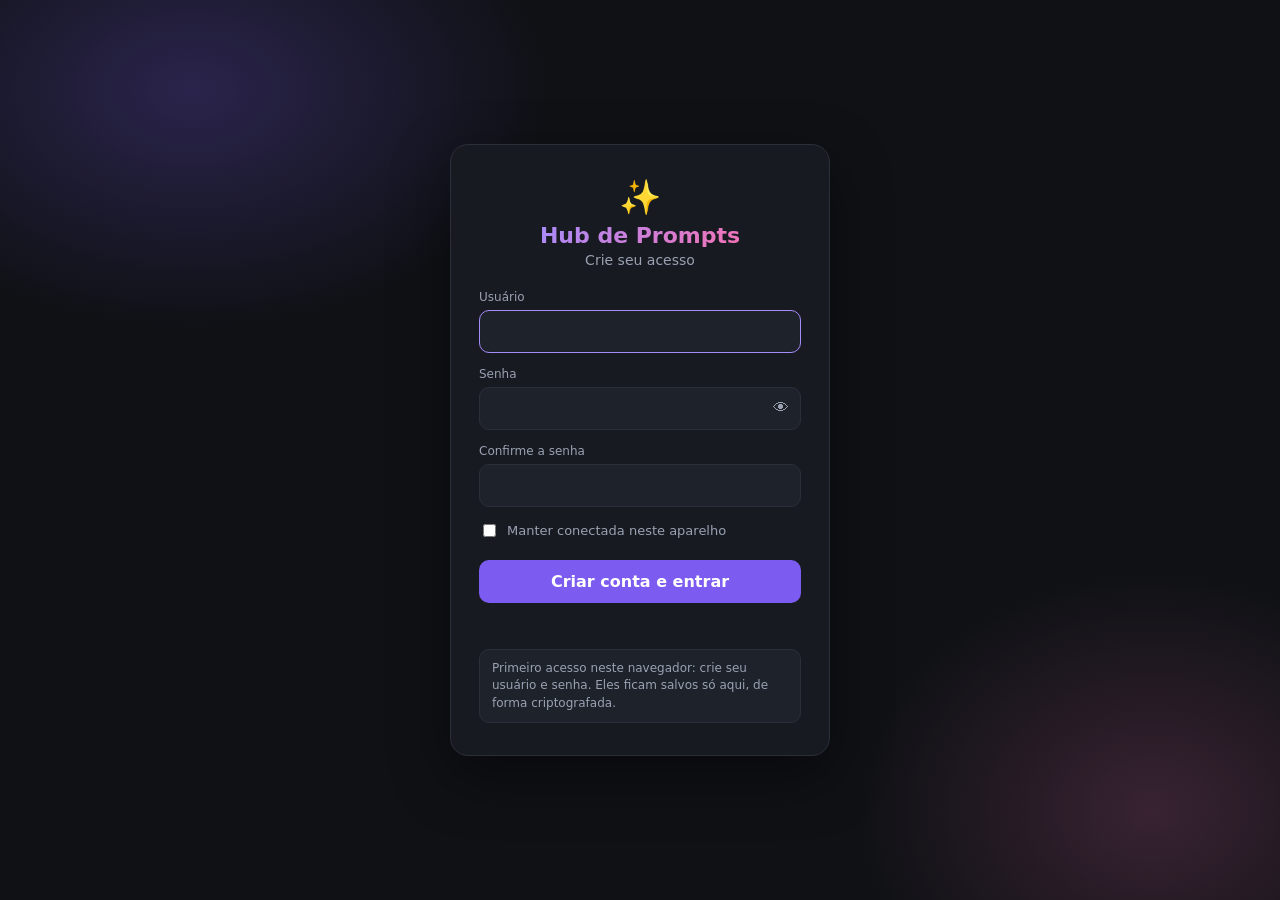
<file: index.html>
<!DOCTYPE html>
<html lang="pt-BR">
<head>
<meta charset="UTF-8">
<meta name="viewport" content="width=device-width, initial-scale=1">
<title>Entrar · Hub de Prompts</title>
<link rel="stylesheet" href="css/login.css">
<script src="js/auth.js"></script>
</head>
<body>
<form class="box" id="form" autocomplete="on">
  <div class="logo">✨</div>
  <h1><span>Hub de Prompts</span></h1>
  <p class="sub" id="sub">Entre para acessar seus prompts</p>

  <label for="user">Usuário</label>
  <input type="text" id="user" autocomplete="username" required>

  <label for="pass">Senha</label>
  <div class="pass">
    <input type="password" id="pass" autocomplete="current-password" required>
    <button type="button" class="eye" id="eye" title="Mostrar senha">👁</button>
  </div>

  <div id="confirmWrap" class="hidden">
    <label for="pass2">Confirme a senha</label>
    <input type="password" id="pass2" autocomplete="new-password">
  </div>

  <label class="check"><input type="checkbox" id="remember"> Manter conectada neste aparelho</label>

  <button class="pri" id="btn" type="submit">Entrar</button>
  <div class="err" id="err"></div>

  <button type="button" class="link" id="forgot">Esqueci a senha</button>
  <div class="note hidden" id="firstNote">Primeiro acesso neste navegador: crie seu usuário e senha. Eles ficam salvos só aqui, de forma criptografada.</div>
</form>

<script src="js/login.js"></script>
</body>
</html>
</file>
<file: css/login.css>
:root{
  --bg:#0f1115; --panel:#171a21; --panel2:#1e222b; --line:#2a2f3a;
  --txt:#e8eaf0; --mut:#9aa1b2; --acc:#a78bfa; --acc2:#7c5cf0; --bad:#f87171;
}
*{box-sizing:border-box}
body{
  margin:0;min-height:100vh;display:flex;align-items:center;justify-content:center;padding:20px;
  font-family:system-ui,-apple-system,"Segoe UI",Roboto,sans-serif;color:var(--txt);
  background:
    radial-gradient(600px 400px at 15% 10%, rgba(124,92,240,.25), transparent 60%),
    radial-gradient(500px 400px at 90% 90%, rgba(244,114,182,.18), transparent 60%),
    var(--bg);
}
.box{width:100%;max-width:380px;background:var(--panel);border:1px solid var(--line);border-radius:18px;padding:32px 28px;box-shadow:0 20px 60px rgba(0,0,0,.45)}
.logo{font-size:34px;text-align:center}
h1{text-align:center;margin:6px 0 4px;font-size:22px}
h1 span{background:linear-gradient(135deg,var(--acc),#f472b6);-webkit-background-clip:text;background-clip:text;color:transparent}
.sub{text-align:center;color:var(--mut);font-size:14px;margin:0 0 22px}
label{display:block;font-size:12px;color:var(--mut);margin:14px 0 6px}
input[type=text],input[type=password]{
  width:100%;font:inherit;color:var(--txt);background:var(--panel2);border:1px solid var(--line);border-radius:10px;padding:11px 12px
}
input:focus{outline:none;border-color:var(--acc)}
.pass{position:relative}
.pass input{padding-right:44px}
.eye{position:absolute;right:6px;top:50%;transform:translateY(-50%);background:none;border:0;color:var(--mut);cursor:pointer;font-size:16px;padding:6px}
.check{display:flex;align-items:center;gap:8px;margin:14px 0 0;font-size:13px;color:var(--mut);cursor:pointer}
.check input{accent-color:var(--acc2)}
button.pri{width:100%;margin-top:20px;background:var(--acc2);color:#fff;border:0;border-radius:10px;padding:12px;font:inherit;font-weight:600;cursor:pointer}
button.pri:hover{background:var(--acc)}
button.pri:disabled{opacity:.6;cursor:wait}
.err{color:var(--bad);font-size:13px;min-height:18px;margin-top:12px;text-align:center}
.link{display:block;margin:14px auto 0;background:none;border:0;color:var(--mut);font:inherit;font-size:12px;cursor:pointer;text-decoration:underline}
.link:hover{color:var(--txt)}
.note{font-size:12px;color:var(--mut);background:var(--panel2);border:1px solid var(--line);border-radius:10px;padding:10px 12px;margin-top:16px;line-height:1.45}
.hidden{display:none}
</file>
